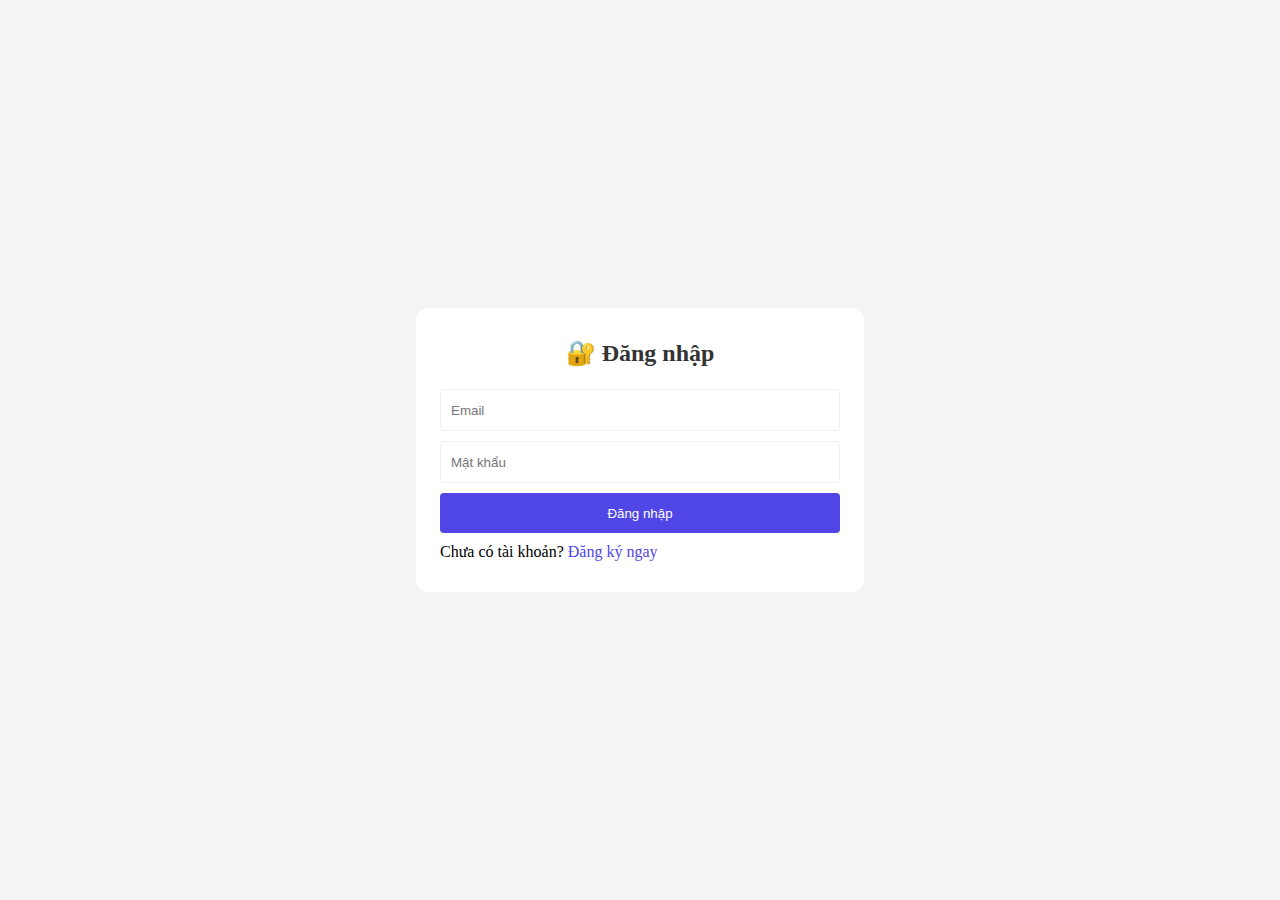
<file: pages/index.html>
<!DOCTYPE html>
<html lang="en">
  <head>
    <meta charset="UTF-8" />
    <meta name="viewport" content="width=device-width, initial-scale=1.0" />
    <title>Quản lý tài chính cá nhân</title>
    <link
      rel="stylesheet"
      href="https://cdnjs.cloudflare.com/ajax/libs/font-awesome/6.7.2/css/all.min.css"
      integrity="sha512-Evv84Mr4kqVGRNSgIGL/F/aIDqQb7xQ2vcrdIwxfjThSH8CSR7PBEakCr51Ck+w+/U6swU2Im1vVX0SVk9ABhg=="
      crossorigin="anonymous"
      referrerpolicy="no-referrer"
    />
    <link rel="stylesheet" href="../css/index.css" />
  </head>
  <body>
    <div class="beginning">
      <div class="content">📒 Tài Chính Cá Nhân K24_Rikkei</div>
      <div class="head">
        <div class="dropdown">
          <button id="accountBtn">Tài khoản</button>
          <div class="dropdown-content" id="dropdownContent">
            <button class="logout-button">Đăng xuất</button>
          </div>
        </div>
        <a href=""><i class="fa-solid fa-chevron-down"></i></a>
      </div>
    </div>
    <div class="tbody">
      <div class="main">
        <h2>🎯 Kiểm soát chi tiêu thông minh</h2>
        <p>Theo dõi ngân sách và thu chi hằng tháng dễ dàng</p>
      </div>
      <div class="auxiliary">
        <div class="content">📊 Quản Lý Tài Chính Cá Nhân</div>
        <div class="container">
          <span> 📅 Chọn tháng:</span>
          <input type="month" id="monthSelect" />
        </div>
        
        <div class="container2">
          <span>💰 Ngân sách tháng:</span>
          <input type="number" id="budgetInput" placeholder="VD 5000000" />
          <button id="saveBudgetBtn">Lưu</button>
        </div>
        <div class="container3">
          <p>Số tiền còn lại</p>
          <div id="remainingAmount">0 VND</div>
        </div>
        <div class="container4">
          <p>💼 Quản lý danh mục (theo tháng)</p>
          <div class="enter">
            <input type="text" id="categoryName" placeholder="Tên danh mục" />
            <input type="number" id="categoryLimit" placeholder="Giới hạn (VND)" />
            <button id="addCategoryBtn">Thêm danh mục</button>
          </div>
          <div id="categoriesList">
            <!-- Các thể loại sẽ được thêm vào đây một cách linh hoạt -->
          </div>
        </div>
        <div class="container5">
            <input type="number" id="expenseAmount" placeholder="Số tiền">
            <select id="expenseCategory">
                <option value="">Tiền chi tiêu </option>
                <option value="Khác">Khác</option>
            </select>
            <input type="text" id="expenseNote" placeholder="Ghi chú">
            <button id="addExpenseBtn">Thêm</button>
        </div>

        <div class="container6">
            <p>🧾 Lịch sử giao dịch</p>
            <div class="select">
              <div class="find">
                <i class="fa-solid fa-magnifying-glass"></i>
                <input type="text" id="searchInput" placeholder="tìm nội dung" />
              </div>
              <button id="searchBtn"><i class="fa-solid fa-magnifying-glass"></i></button>
                <select id="sortExpense">
                    <option value="">Sắp xếp theo giá</option>
                    <option value="asc">Tăng dần</option>
                    <option value="desc">Giảm dần</option>
                </select>
            </div>
            <div id="expensesHistory" class="content3"></div>
            <div class="move">
                <button class="item" id="prevPageBtn">Previous</button>
                <span id="pageInfo" class="button"> 1/1</span>
                <button class="item2" id="nextPageBtn">Next</button>
            </div>
        </div>

        <div class="container7" id="budgetWarning">
          <!-- Cảnh báo ngân sách sẽ xuất hiện ở đây -->
        </div>
        <div class="container8">
          <p>📆 Thống kê chi tiêu các tháng</p>
          <div class="item">
            <span>tháng</span>
            <span>chi tiêu</span>
            <span>Ngân sách</span>
            <span>Trạng thái</span>
          </div>
          <div id="monthlyStats">
            <!-- Số liệu thống kê hàng tháng sẽ được thêm vào đây một cách linh hoạt -->
          </div>
        </div>
      </div>
    </div>
    <div class="tfoot">
      <p>© 2025 Quản Lý Tài Chính Cá Nhân. by Quốc Hai!</p>
    </div>
    <script src="../js/index.js"></script>
  </body>
</html>
</file>
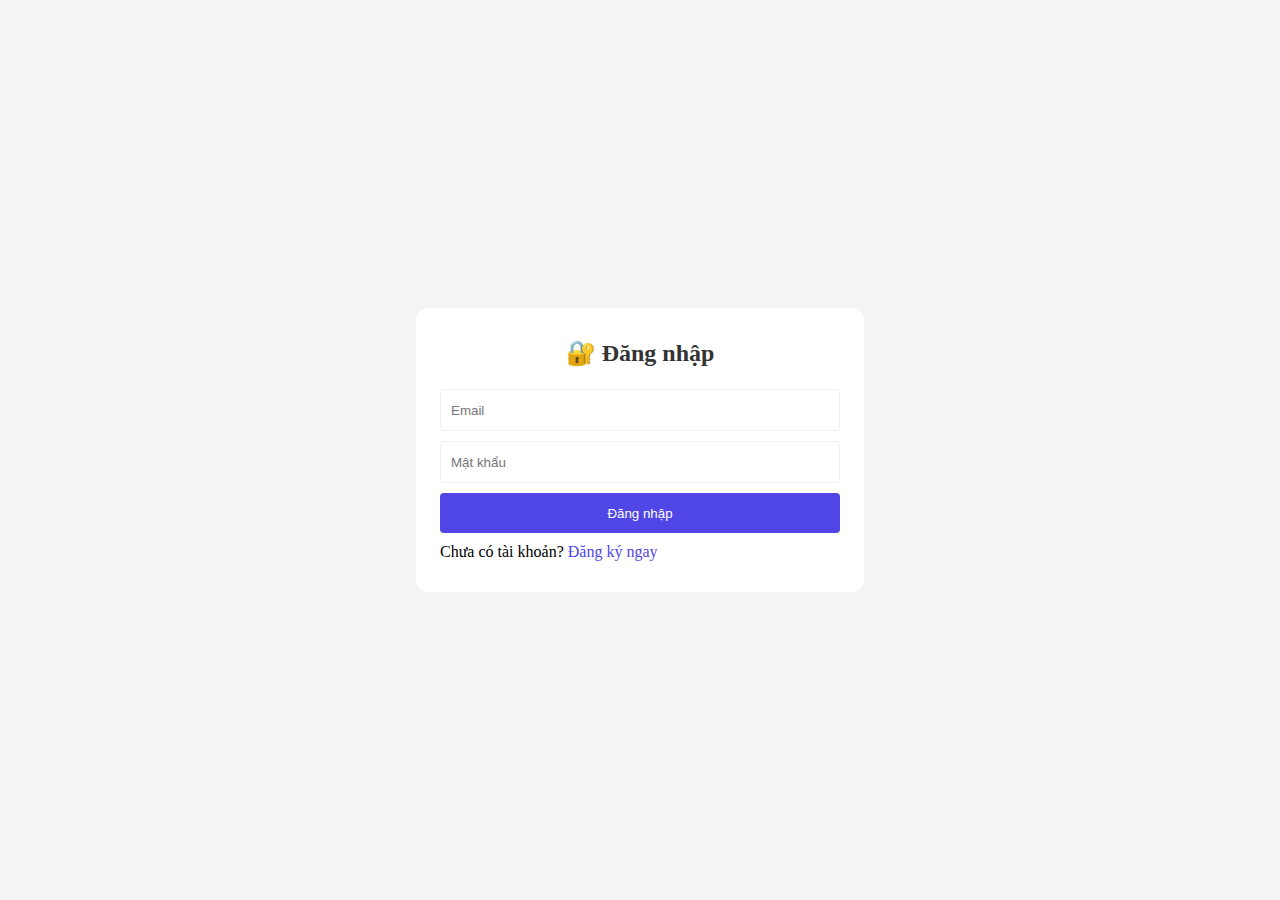
<file: pages/login.html>
<!DOCTYPE html>
<html lang="vi">
<head>
    <meta charset="UTF-8">
    <meta name="viewport" content="width=device-width, initial-scale=1.0">
    <title>Đăng nhập</title>
    <link rel="stylesheet" href="../css/login.css">
</head>
<body>
    <div class="main">
        <h2>🔐 Đăng nhập</h2>
        <form id="loginForm">
            <input type="email" id="email" placeholder="Email" >
            <input type="password" id="password" placeholder="Mật khẩu" >
            <div class="error" id="emailError" id="passwordError"></div>
            
            <button type="submit">Đăng nhập</button>
            <p>Chưa có tài khoản? <a href="register.html">Đăng ký ngay</a></p>
        </form>
    </div>
    <script src="../js/login.js"></script>
</body>
</html>
</file>
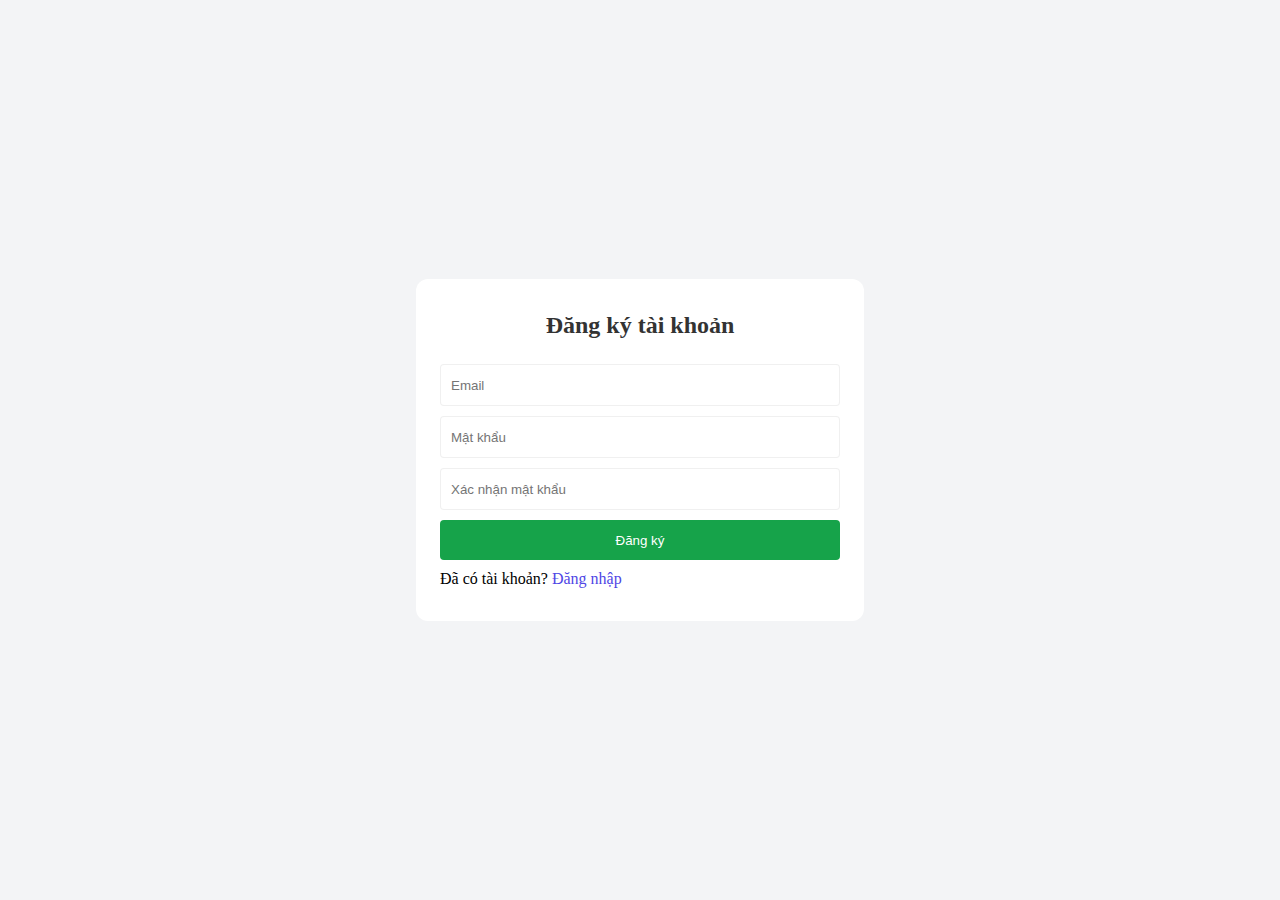
<file: pages/register.html>
<!DOCTYPE html>
<html lang="vi">
<head>
    <meta charset="UTF-8">
    <meta name="viewport" content="width=device-width, initial-scale=1.0">
    <title>Đăng ký tài khoản</title>
    <link rel="stylesheet" href="../css/register.css">
    
</head>
<body>
    <div class="main">
        <h2>Đăng ký tài khoản</h2>
        <form id="registerForm">
            <input type="email" id="email" placeholder="Email" >
            <div class="error" id="emailError"></div>
            
            <input type="password" id="password" placeholder="Mật khẩu" >
            <div class="error" id="passwordError"></div>
            
            <input type="password" id="confirmPassword" placeholder="Xác nhận mật khẩu" >
            <div class="error" id="confirmPasswordError"></div>
            
            <button type="submit">Đăng ký</button>
            <p>Đã có tài khoản? <a href="login.html">Đăng nhập</a></p>
        </form>
    </div>
    <script src="../js/register.js">   </script>
</body>
</html>
</file>
<file: css/index.css>
* {
  margin: 0;
  padding: 0;
  box-sizing: border-box;
}
body {
  width: 100%;
  height: 100%;
  display: flex;
  flex-direction: column;
  gap: 20px;
  background-color: rgba(232, 232, 232, 0.349);
}
.beginning {
  width: 100%;
  height: 60px;
  background-color: #4338ca;
  display: flex;
  flex-direction: row;
  justify-content: space-around;
  align-items: center;
  color: white;
}

.beginning button {
  background-color: #4338ca;
  border: none;
  color: white;
}
.beginning a {
  color: white;
  text-decoration: none;
}
.tbody {
  display: flex;
  width: 100%;
  flex-direction: column;
  justify-content: center;
  align-items: center;
  gap: 20px;
}
.tbody .main {
  max-width: 768px;
  width: 100%;
  height: 124px;
  display: flex;
  flex-direction: column;
  justify-content: center;
  align-items: center;
  background-color: #4338ca;
  color: white;
  gap: 7px;
  border-radius: 12px;
}
.dropdown {
  position: relative;
  display: inline-block;
}

.dropdown-content {
  display: none;
  position: absolute;
background-color: #4338ca;
  width: 100px;
  box-shadow: 0px 8prgb(47, 47, 148)0px rgba(0,0,0,0.2);
  z-index: 1;
}

.dropdown:hover .dropdown-content {
  display: block;
}
.auxiliary {
  max-width: 768px;
  width: 100%;
  display: flex;
  flex-direction: column;
  gap: 20px;
  align-items: center;
}
.auxiliary .content {
  max-width: 410.22px;
  width: 100%;
  height: 36px;
  font-size: 30px;
  line-height: 36px;
}
.auxiliary .container {
  max-width: 720px;
  width: 100%;
  height: 90px;
  display: flex;
  flex-direction: row;
  gap: 10px;
  justify-content: center;
  align-items: center;
  border-radius: 12px;
  background-color: #ffffff;
}
.auxiliary .container input {
  max-width: 178px;
  width: 100%;
  height: 42px;
  border-radius: 6px;
  padding: 10px;
  border: 1px solid rgba(162, 162, 162, 0.527);
}
.auxiliary .container2 {
  max-width: 720px;
  width: 100%;
  height: 98px;
  display: flex;
  flex-direction: row;
  justify-content: center;
  align-items: center;
  gap: 10px;
  border-radius: 12px;
  background-color: #ffffff;
}
.auxiliary .container2 input {
  max-width: 192px;
  width: 100%;
  height: 42px;
  border-radius: 6px;
  border: 1px solid rgba(189, 189, 189, 0.297);
  padding-left: 10px;
}
.auxiliary .container2 button {
  background-color: #3b82f6;
  border: none;
  max-width: 75.7px;
  width: 100%;
  height: 40px;
  border-radius: 6px;
  color: white;
}
.auxiliary .container3 {
  max-width: 720px;
  width: 100%;
  height: 104px;
  display: flex;
  flex-direction: column;
  gap: 10px;
  justify-content: center;
  align-items: center;
  background-color: #ffffff;
  border-radius: 12px;
}
.auxiliary .container3 div {
  color: #22c55e;
  font-weight: 400;
  font-size: 24px;
  line-height: 32px;
}
.auxiliary .container4 {
  max-width: 720px;
  width: 100%;
  height: 258px;
  background-color: #ffffff;
  border-radius: 12px;
  padding: 15px;
  display: flex;
  flex-direction: column;
  gap: 10px;
}
.auxiliary .container4 .enter {
  max-width: 672px;
  width: 100%;
  height: 42px;
}
.auxiliary .container4 .enter input {
  max-width: 246.42px;
  width: 100%;
  height: 42px;
  border-radius: 6px;
  border: 1px solid rgba(184, 183, 183, 0.348);
}
.auxiliary .container4 .enter button {
  max-width: 163.16px;
  width: 100%;
  height: 42px;
  background-color: #22c55e;
  color: white;
  border: none;
  border-radius: 6px;
}
.auxiliary .container4 .content2 {
  max-width: 672px;
  width: 100%;
  display: flex;
  flex-direction: row;
  justify-content: space-between;
  border-bottom: 1px solid rgba(216, 215, 215, 0.777);
}
.auxiliary .container4 .content2 button {
  border: none;
  background-color: #ffffff;
  color: red;
}
.auxiliary .container5 {
  max-width: 720px;
  width: 100%;
  height: 90px;
  background-color: #ffffff;
  border-radius: 12px;
  display: flex;
  flex-direction: row;
  justify-content: space-around;
  align-items: center;
}
.auxiliary .container5 input {
  max-width: 150px;
  width: 100%;
  height: 42px;
  border-radius: 6px;
  border: 1px solid rgb(187, 187, 187);
  padding-left: 10px;
}
.auxiliary .container5 button {
  max-width: 150px;
  width: 100%;
  height: 42px;
  border-radius: 6px;
  border: none;
  background-color: #6366f1;
  color: white;
}
.auxiliary .container5 select:focus {
    border:1px solid #ccc; /* Tắt viền khi nhấn vào */
}
.auxiliary .container5 select {
  max-width: 150px;
  width: 100%;
  height: 42px;
  border-radius: 6px;
  border: none;
  background-color: #bababa6a;
  padding-left: 10px;
  display: flex;
  justify-content: center;
  align-items: center;
  -webkit-appearance: none;
  -moz-appearance: none;
  appearance: none;
  background: transparent;
  border: 1px solid #ccc;
  font-size: 16px;
  outline: none;
    ;
}
.auxiliary .container6 {
  max-width: 720px;
  width: 100%;
  height: 385px;
  background-color: #ffffff;
  border-radius: 12px;
  padding: 15px;
  display: flex;
  flex-direction: column;
  gap: 10px;
}
.auxiliary .container6 p {
  color: red;
}
.auxiliary .container6 .select {
  display: flex;
  flex-direction: row;
  justify-content: center;
  align-items: center;
  gap: 12px;
}
.auxiliary .container6 select:focus {
    border:1px solid #ccc; /* Tắt viền khi nhấn vào */
}
.auxiliary .container6 .select select {
  max-width: 171.45px;
  width: 100%;
  height: 38px;
  border-radius: 8px;
  border: 1px solid rgba(174, 174, 174, 0.368);
  padding-left: 10px;
  display: flex;
  align-items: center;
  gap: 10px;
  -webkit-appearance: none;
  -moz-appearance: none;
  appearance: none;
  background: transparent;
  border: 1px solid #ccc;
  font-size: 16px;
  outline: none;
}
.auxiliary .container6 .select .find{
    border: 1px solid rgba(217, 215, 215, 0.678);
    width: 158.55px;
    height: 42px;
    border-radius: 8px;
    display: flex;
    flex-direction: row;
    justify-content: center;
    align-items: center;
    gap: 4px;
}
.auxiliary .container6 .select div input {
  border: none;
  width: 106px;
  height: 17px;
  outline: none
}
.auxiliary .container6 .select button {
  width: 38px;
  height: 38px;
  border-radius: 8px;
  border: none;
  background-color: #1d4ed8;
  color: white;
}
.auxiliary .container6 .content2 {
  max-width: 672px;
  width: 100%;
  display: flex;
  flex-direction: row;
  justify-content: space-between;
  border-bottom: 1px solid rgba(216, 215, 215, 0.777);
}
.auxiliary .container6 .content3 {
  display: flex;
  gap: 10px;
  flex-direction: column;
}
.auxiliary .container6 .content2 button {
  border: none;
  background-color: #ffffff;
  color: red;
}
.auxiliary .container6 .move {
  display: flex;
  justify-content: center;
  align-items: center;
}
.auxiliary .container6 .move .item {
  width: 87.84px;
  height: 38px;
  border: 1px solid rgba(219, 218, 218, 0.538);
}
.auxiliary .container6 .move .button {
  width: 34.91px;
  height: 38px;
  display: flex;
  justify-content: center;
  align-items: center;
  border: 1px solid rgba(25, 138, 203, 0.345);
  background-color: white;
  color: #3b82f6;
}
.auxiliary .container6 .move .item2 {
  width: 58.44px;
  height: 38px;
  background-color: white;
  color: #3b82f6;
  border: 1px solid rgba(25, 138, 203, 0.345);
}
.auxiliary .container7 {
  max-width: 720px;
  width: 100%;
  height: 68px;
  border-radius: 12px;
  background-color: #ffffff;
  display: flex;
  padding-left: 25px;
  align-items: center;
  color: red;
}
.auxiliary .container8 {
  max-width: 768px;
  width: 100%;
  height: 195px;
  border-radius: 12px;
  background-color: #ffffff;
  display: flex;
  flex-direction: column;
  padding: 20px;
  gap: 10px;
}
.auxiliary .container8 .item {
  max-width: 720px;
  width: 100%;
  height: 37px;
  border-bottom: 1px solid rgba(215, 212, 212, 0.51);
  display: flex;
  flex-direction: row;
  justify-content: space-between;
}
.tfoot {
  width: 100%;
  height: 68px;
  display: flex;
  justify-content: center;
  align-items: center;
  background-color: #4338ca;
  color: white;
}
@media screen and (max-width: 768px) {
  .beginning {
    width: 100%;
    height: 60px;
    background-color: #4338ca;
    display: flex;
    flex-direction: row;
    justify-content: space-between;
    align-items: center;
    color: white;
    padding: 20px;
  }
}
</file>
<file: css/login.css>
* {
    margin: 0;
    padding: 0;
    box-sizing: border-box;
}
body {
    width: 100%;
    height: 100%;
    margin-top: 308px;
    background-color: rgb(243,244,246);
    display: flex;
    justify-content: center;
    align-items: center;
}
.main {
    background-color: rgb(255,255,255);
    max-width: 448px;
    width: 100%;
    height: 284px;
    border-radius: 12px;
    display: flex;
    flex-direction: column;
    align-items: center;
    justify-content: space-around;
    padding: 20px;
    
}
.main #loginForm{
    display: flex;
    flex-direction: column;
    gap: 10px;
}
.main h2 {
    color: #333;
}
.main input {
    width: 400px;
    height: 42px;
    border-radius: 4px;
    border: 1px solid rgba(218, 218, 218, 0.407);
    padding-left: 10px;
}
.main button {
    width: 400px;
    height: 40px;
    border-radius: 4px;
    background-color: #4F46E5;
    color: white;
    border: none;
    cursor: pointer;
}
.main a {
    text-decoration: none;
    color: #4F46E5;
}
.error {
    color: red;
    font-size: 14px;
    margin-top: 5px;
    display: none;
}
</file>
<file: css/register.css>
* {
    margin: 0;
    padding: 0;
    box-sizing: border-box;
}
body {
    width: 100%;
    height: 100%;
    margin-top: 279px;
    background-color: rgb(243,244,246);
    display: flex;
    justify-content: center;
    align-items: center;
}
.main {
    background-color: rgb(255,255,255);
    max-width: 448px;
    width: 100%;
    height: 342px;
    border-radius: 12px;
    display: flex;
    flex-direction: column;
    align-items: center;
    justify-content: space-around;
    padding: 20px;
}
.main h2 {
    color: #333;
}
.main input {
    width: 400px;
    height: 42px;
    border-radius: 4px;
    border: 1px solid rgba(218, 218, 218, 0.407);
    padding-left: 10px;
}
.main button {
    width: 400px;
    height: 40px;
    border-radius: 4px;
    background-color: #16A34A;
    color: white;
    border: none;
    cursor: pointer;
}
.main #registerForm{
    display: flex;
    flex-direction: column;
    gap: 10px;
}
.main a {
    text-decoration: none;
    color: #4F46E5;
}
.error {
    color: red;
    font-size: 14px;
    margin-top: 5px;
    display: none;
}
</file>
